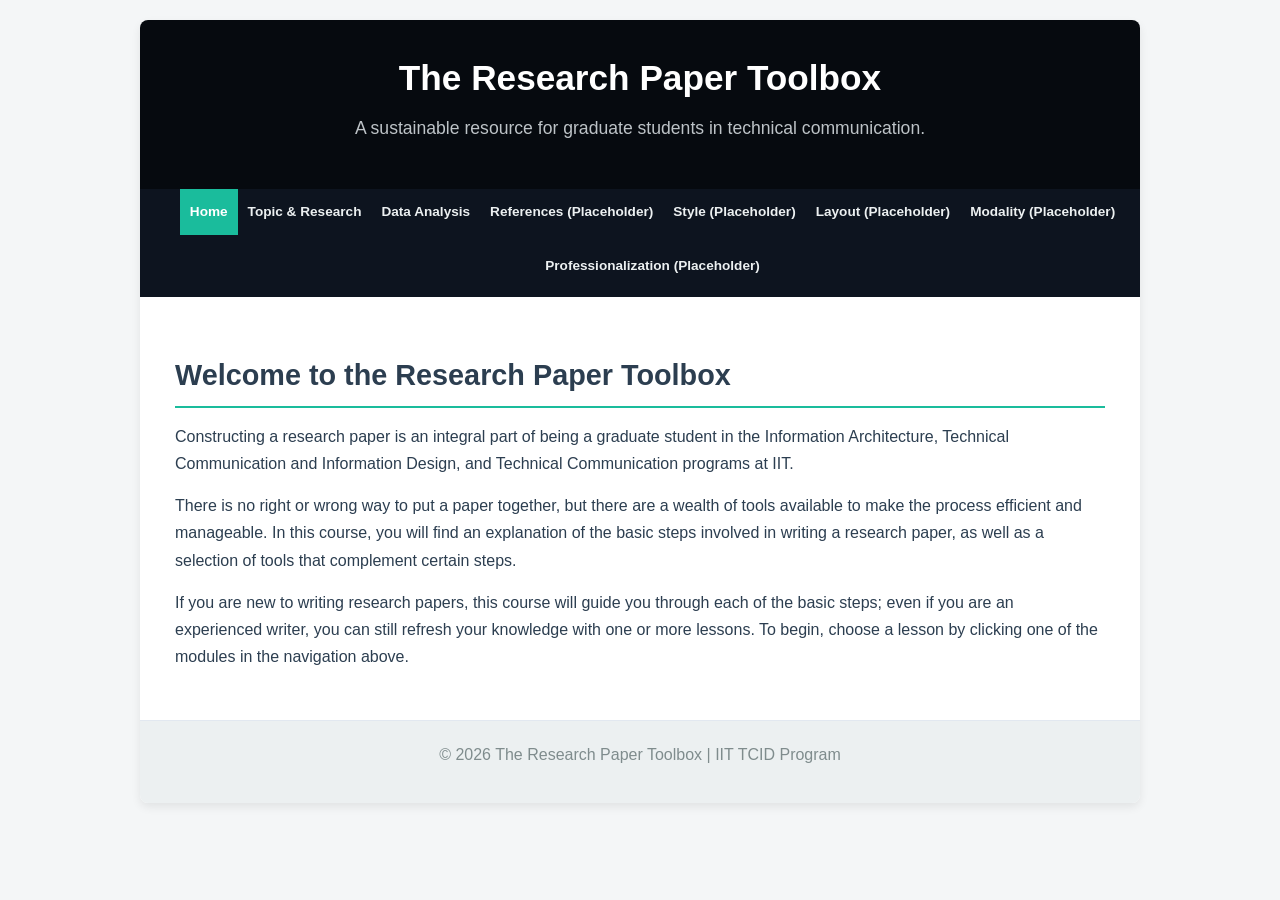
<file: index.html>
<!DOCTYPE html>
<html lang="en">
<head>
    <meta charset="UTF-8">
    <meta name="viewport" content="width=device-width, initial-scale=1.0">
    <title>The Research Paper Toolbox - Home</title>
    <link rel="stylesheet" href="css/styles.css">
</head>
<body>
    <div class="container">
        <header>
            <h1>The Research Paper Toolbox</h1>
            <p>A sustainable resource for graduate students in technical communication.</p>
        </header>

        <nav>
            <ul>
                <li><a href="index.html" class="active">Home</a></li>
                <li><a href="modules/research.html">Topic & Research</a></li>
                <li><a href="modules/data.html">Data Analysis</a></li>
                <li><a href="template.html">References (Placeholder)</a></li>
                <li><a href="template.html">Style (Placeholder)</a></li>
                <li><a href="template.html">Layout (Placeholder)</a></li>
                <li><a href="template.html">Modality (Placeholder)</a></li>
                <li><a href="template.html">Professionalization (Placeholder)</a></li>
            </ul>
        </nav>

        <main>
            <article>
                <h2>Welcome to the Research Paper Toolbox</h2>
                <p>Constructing a research paper is an integral part of being a graduate student in the Information Architecture, Technical Communication and Information Design, and Technical Communication programs at IIT.</p>
                
                <p>There is no right or wrong way to put a paper together, but there are a wealth of tools available to make the process efficient and manageable. In this course, you will find an explanation of the basic steps involved in writing a research paper, as well as a selection of tools that complement certain steps.</p>

                <p>If you are new to writing research papers, this course will guide you through each of the basic steps; even if you are an experienced writer, you can still refresh your knowledge with one or more lessons. To begin, choose a lesson by clicking one of the modules in the navigation above.</p>
            </article>
        </main>

        <footer>
            <p>&copy; 2026 The Research Paper Toolbox | IIT TCID Program</p>
        </footer>
    </div>
</body>
</html>
</file>
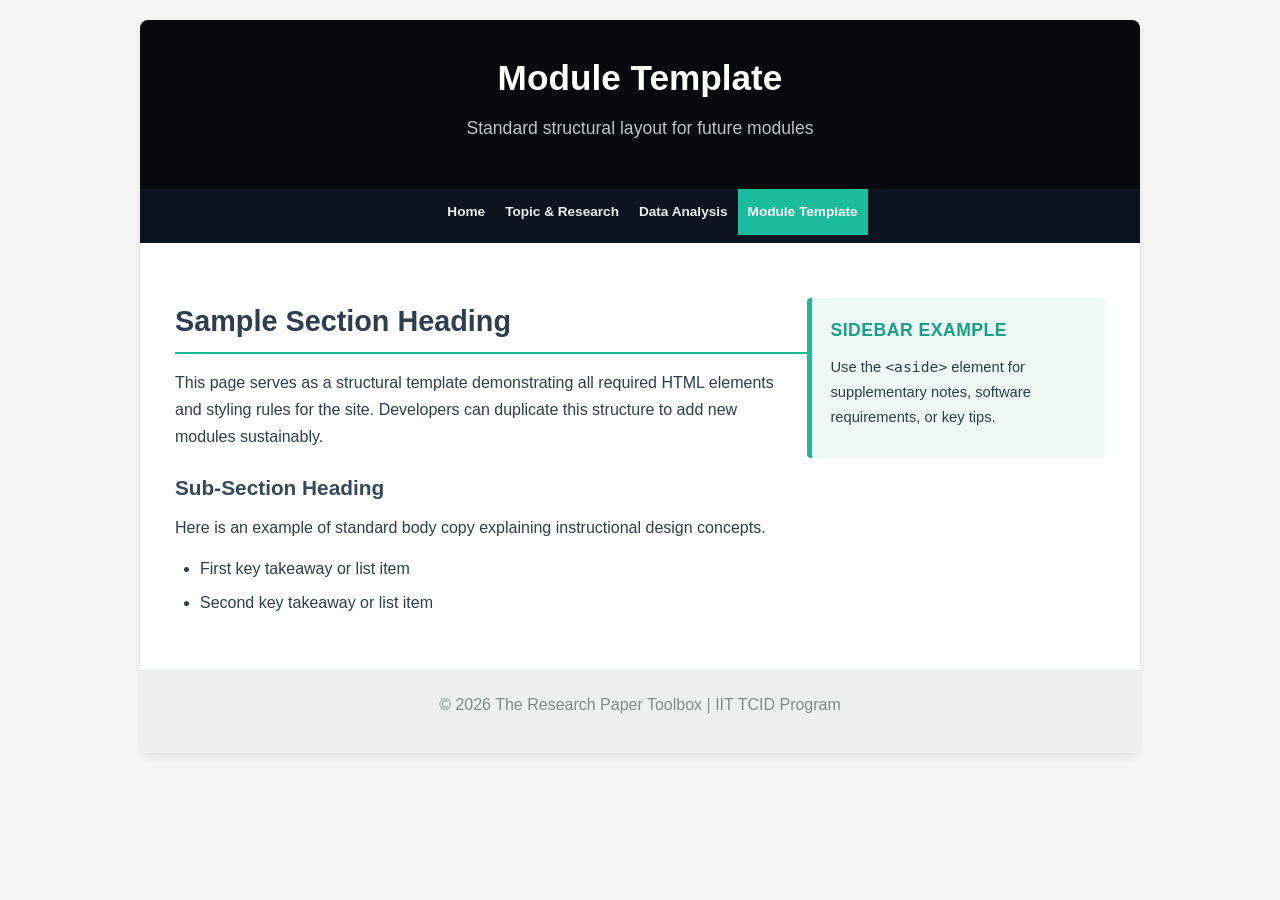
<file: template.html>
<!DOCTYPE html>
<html lang="en">
<head>
    <meta charset="UTF-8">
    <meta name="viewport" content="width=device-width, initial-scale=1.0">
    <title>Module Template - The Research Paper Toolbox</title>
    <link rel="stylesheet" href="css/styles.css">
</head>
<body>
    <div class="container">
        <header>
            <h1>Module Template</h1>
            <p>Standard structural layout for future modules</p>
        </header>

        <nav>
            <ul>
                <li><a href="index.html">Home</a></li>
                <li><a href="modules/research.html">Topic & Research</a></li>
                <li><a href="modules/data.html">Data Analysis</a></li>
                <li><a href="template.html" class="active">Module Template</a></li>
            </ul>
        </nav>

        <main>
            <article>
                <aside>
                    <h4>Sidebar Example</h4>
                    <p>Use the <code>&lt;aside&gt;</code> element for supplementary notes, software requirements, or key tips.</p>
                </aside>

                <h2>Sample Section Heading</h2>
                <p>This page serves as a structural template demonstrating all required HTML elements and styling rules for the site. Developers can duplicate this structure to add new modules sustainably.</p>

                <h3>Sub-Section Heading</h3>
                <p>Here is an example of standard body copy explaining instructional design concepts.</p>
                <ul>
                    <li>First key takeaway or list item</li>
                    <li>Second key takeaway or list item</li>
                </ul>
            </article>
        </main>

        <footer>
            <p>&copy; 2026 The Research Paper Toolbox | IIT TCID Program</p>
        </footer>
    </div>
</body>
</html>
</file>
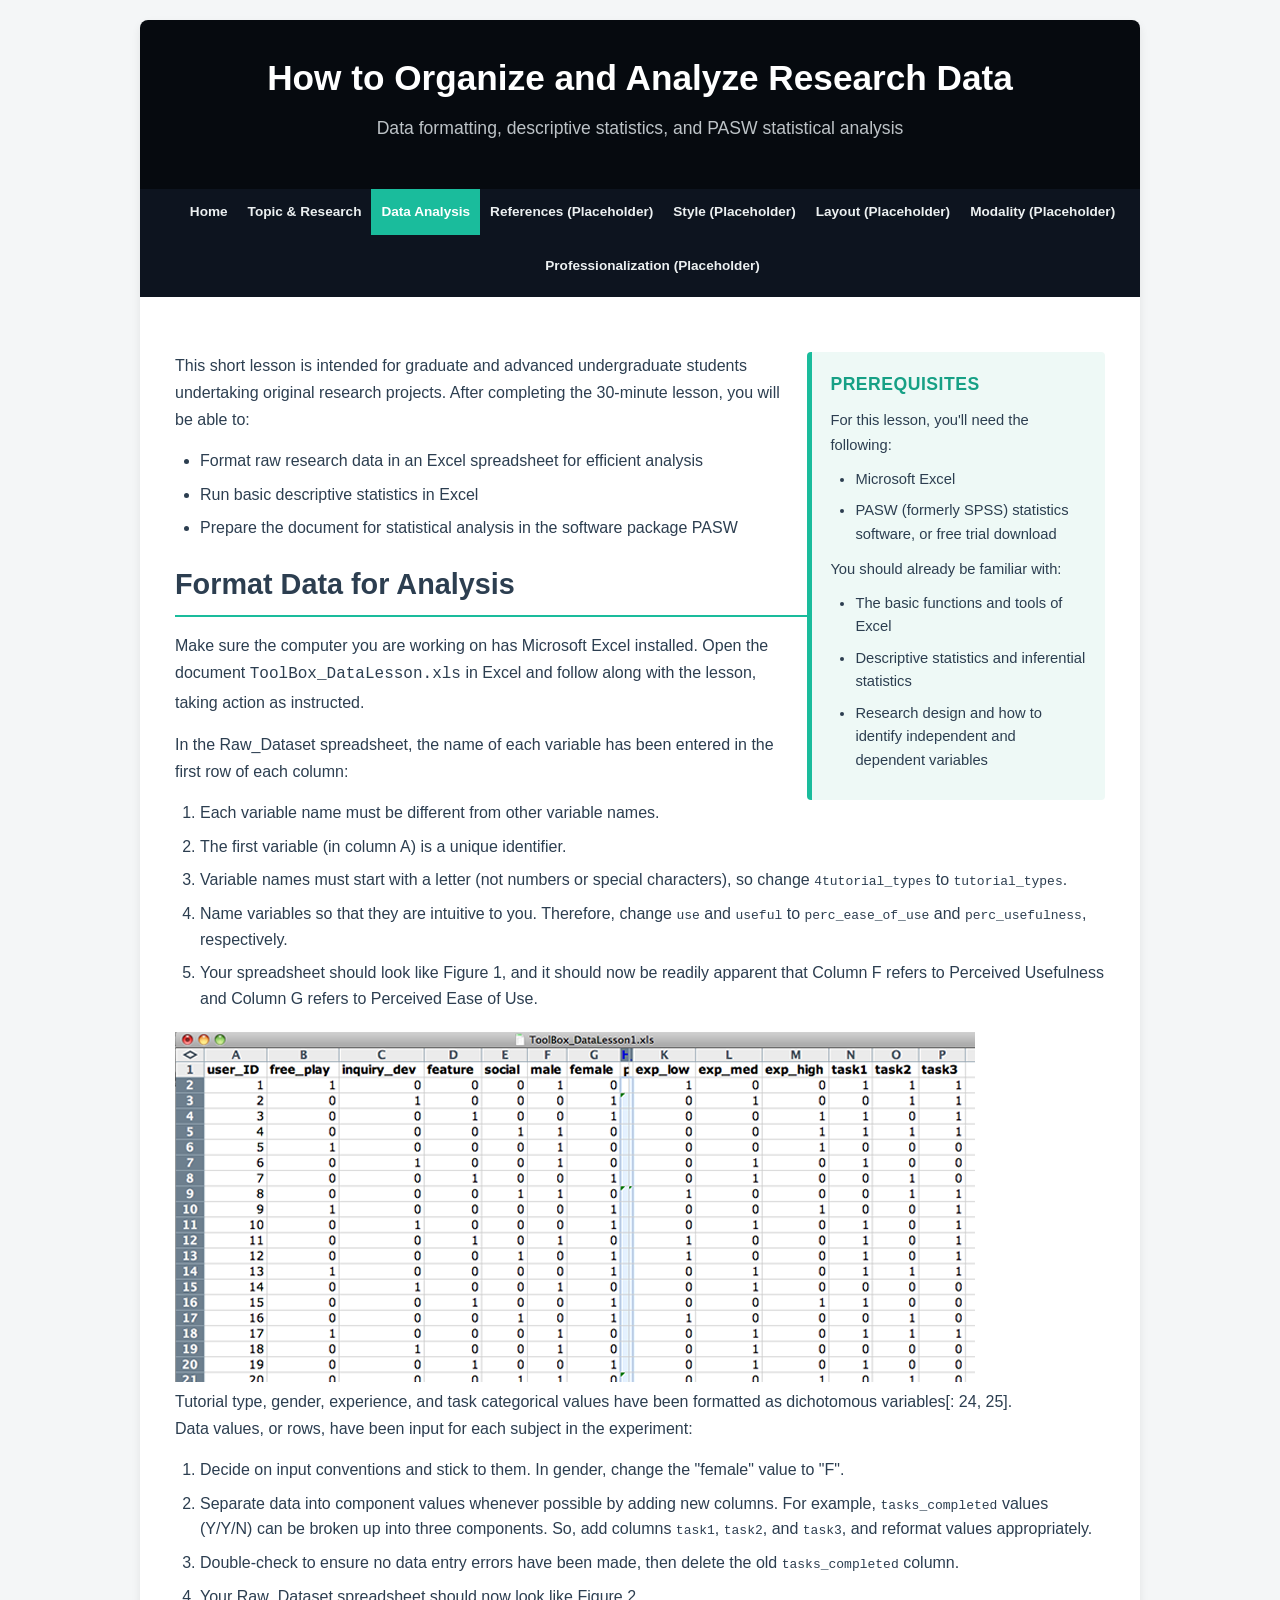
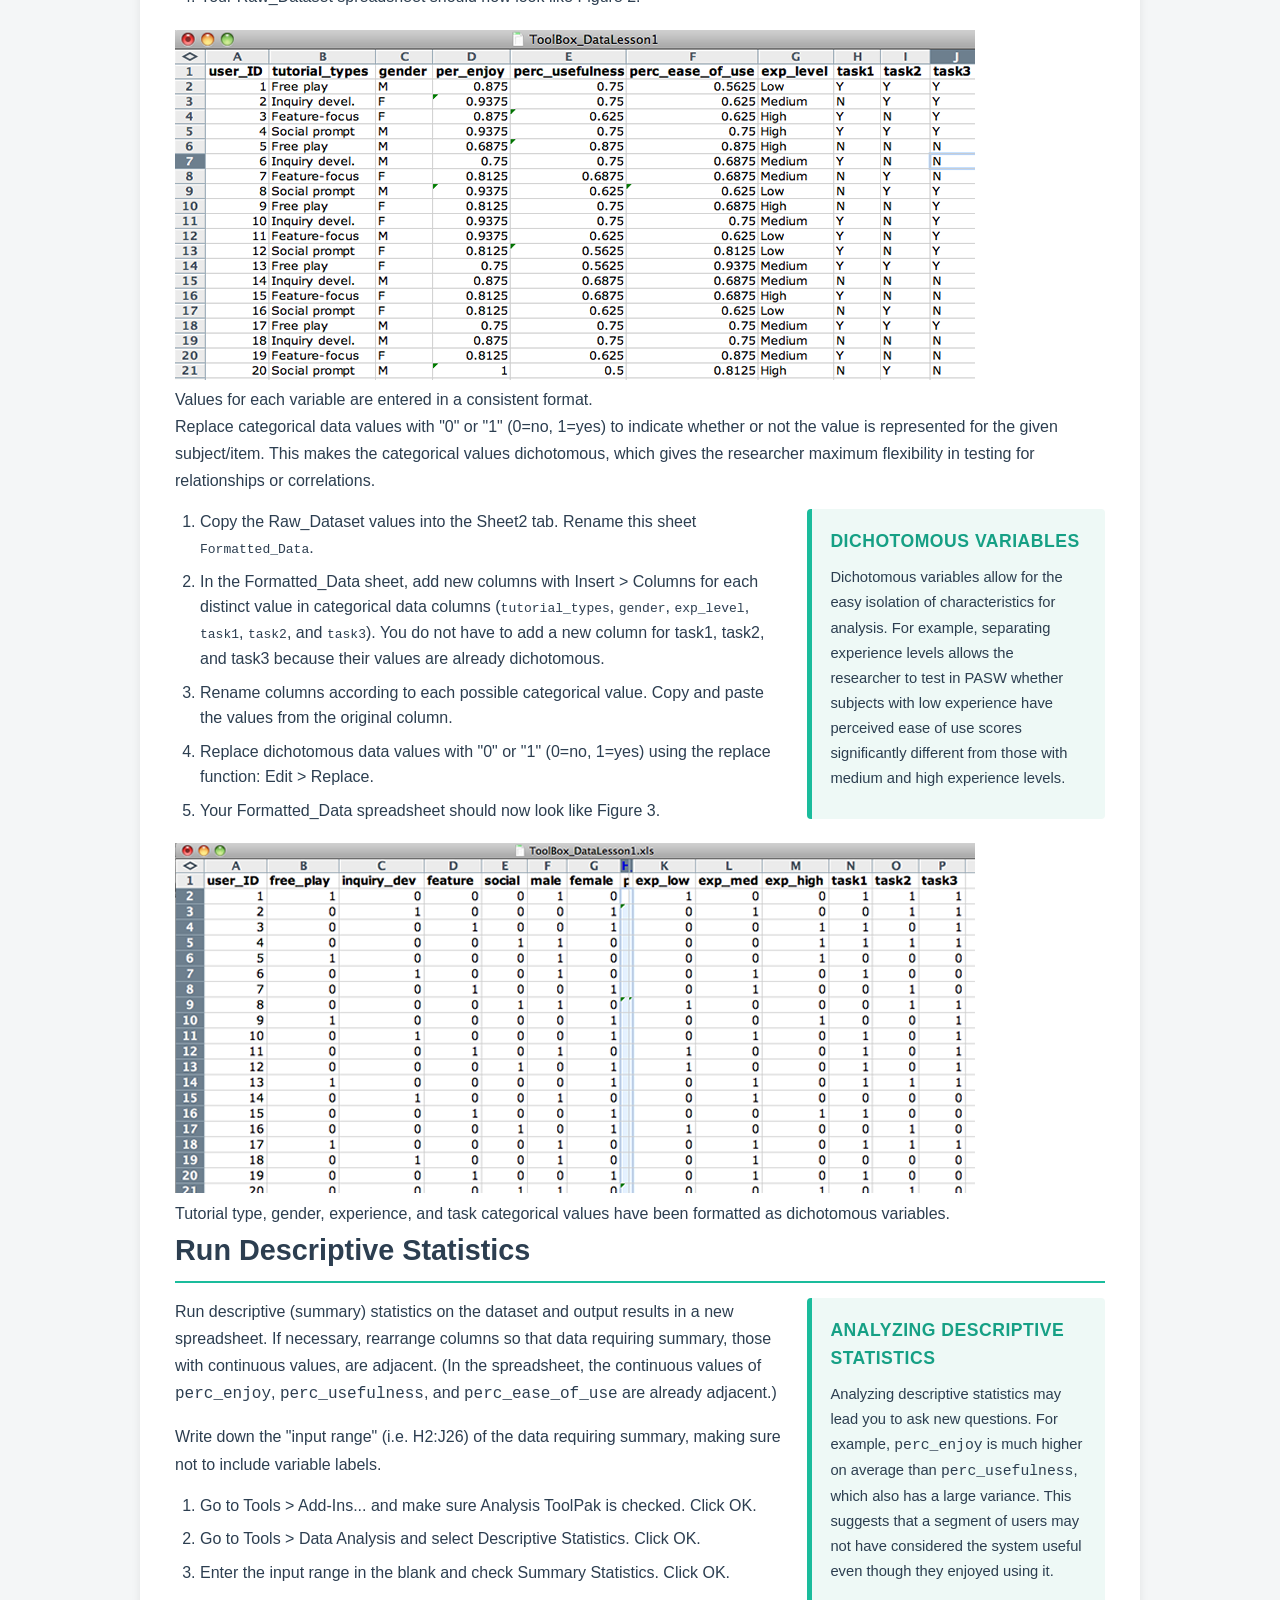
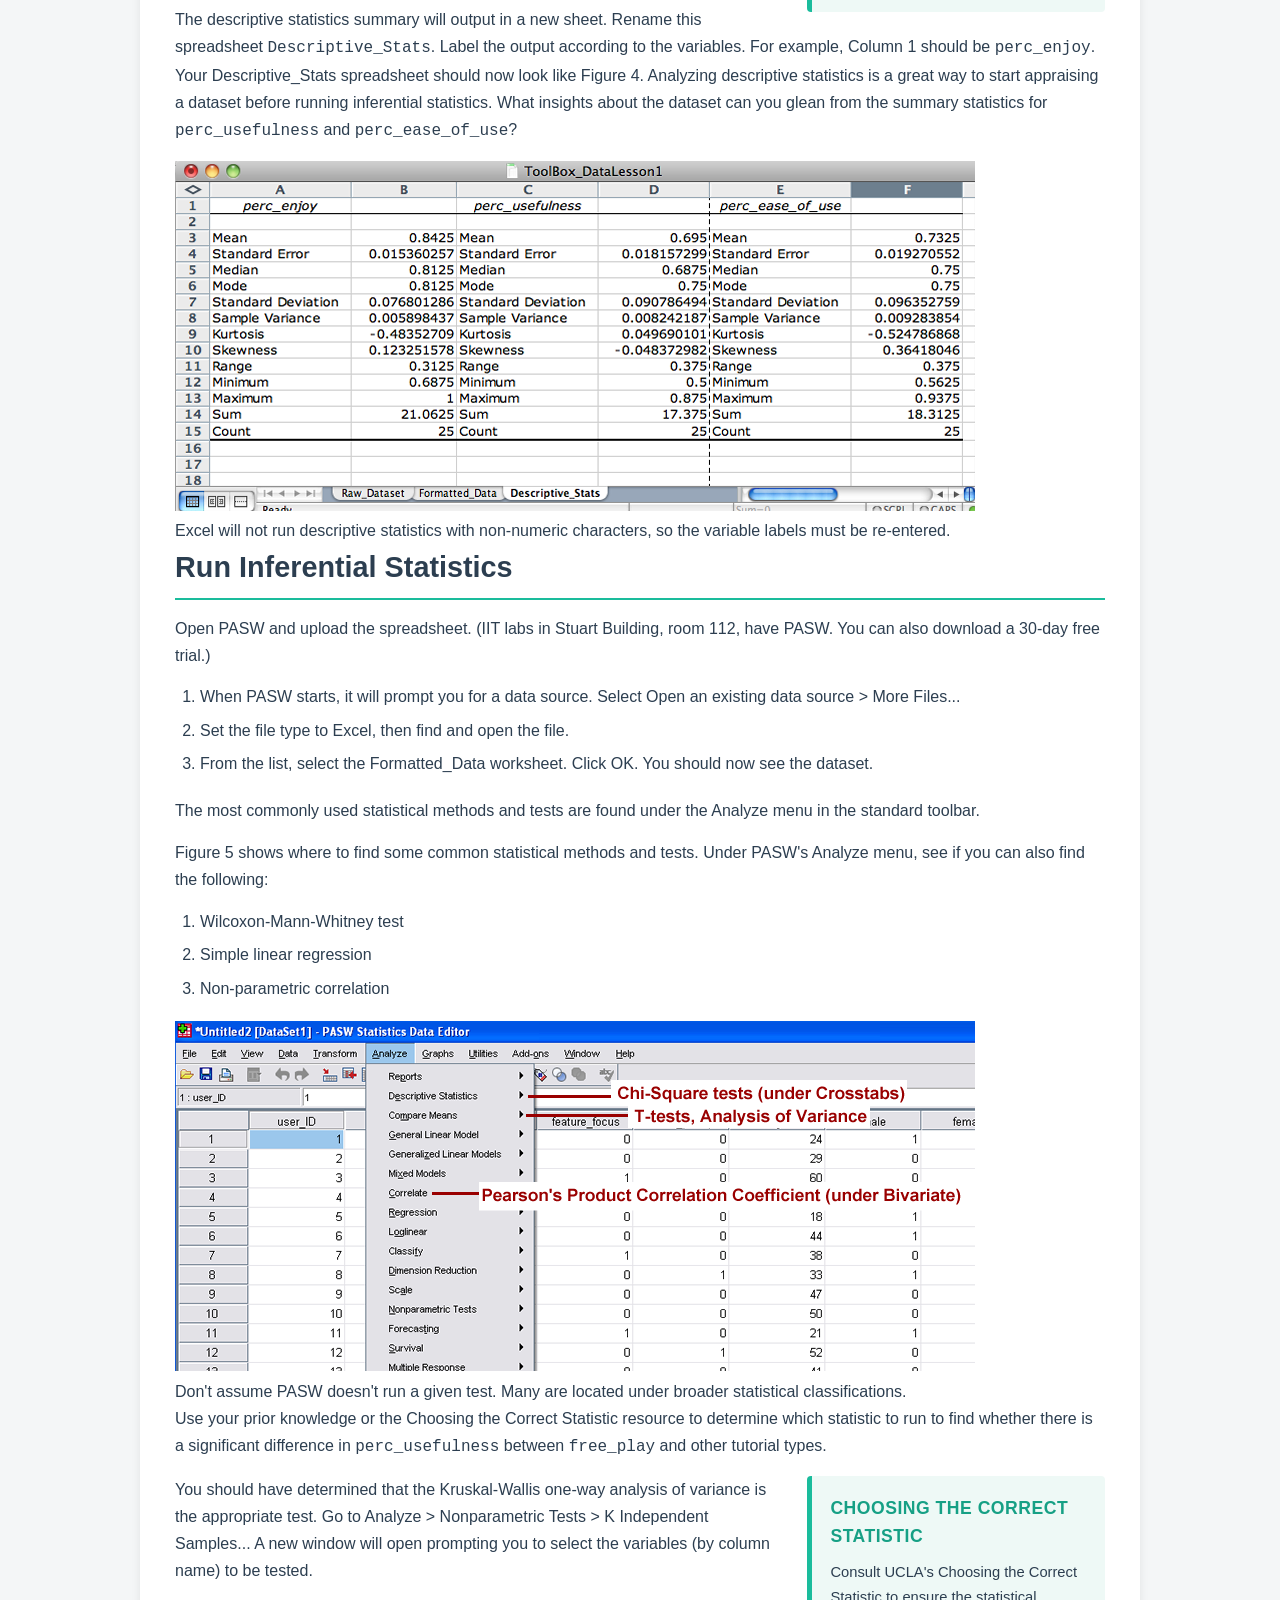
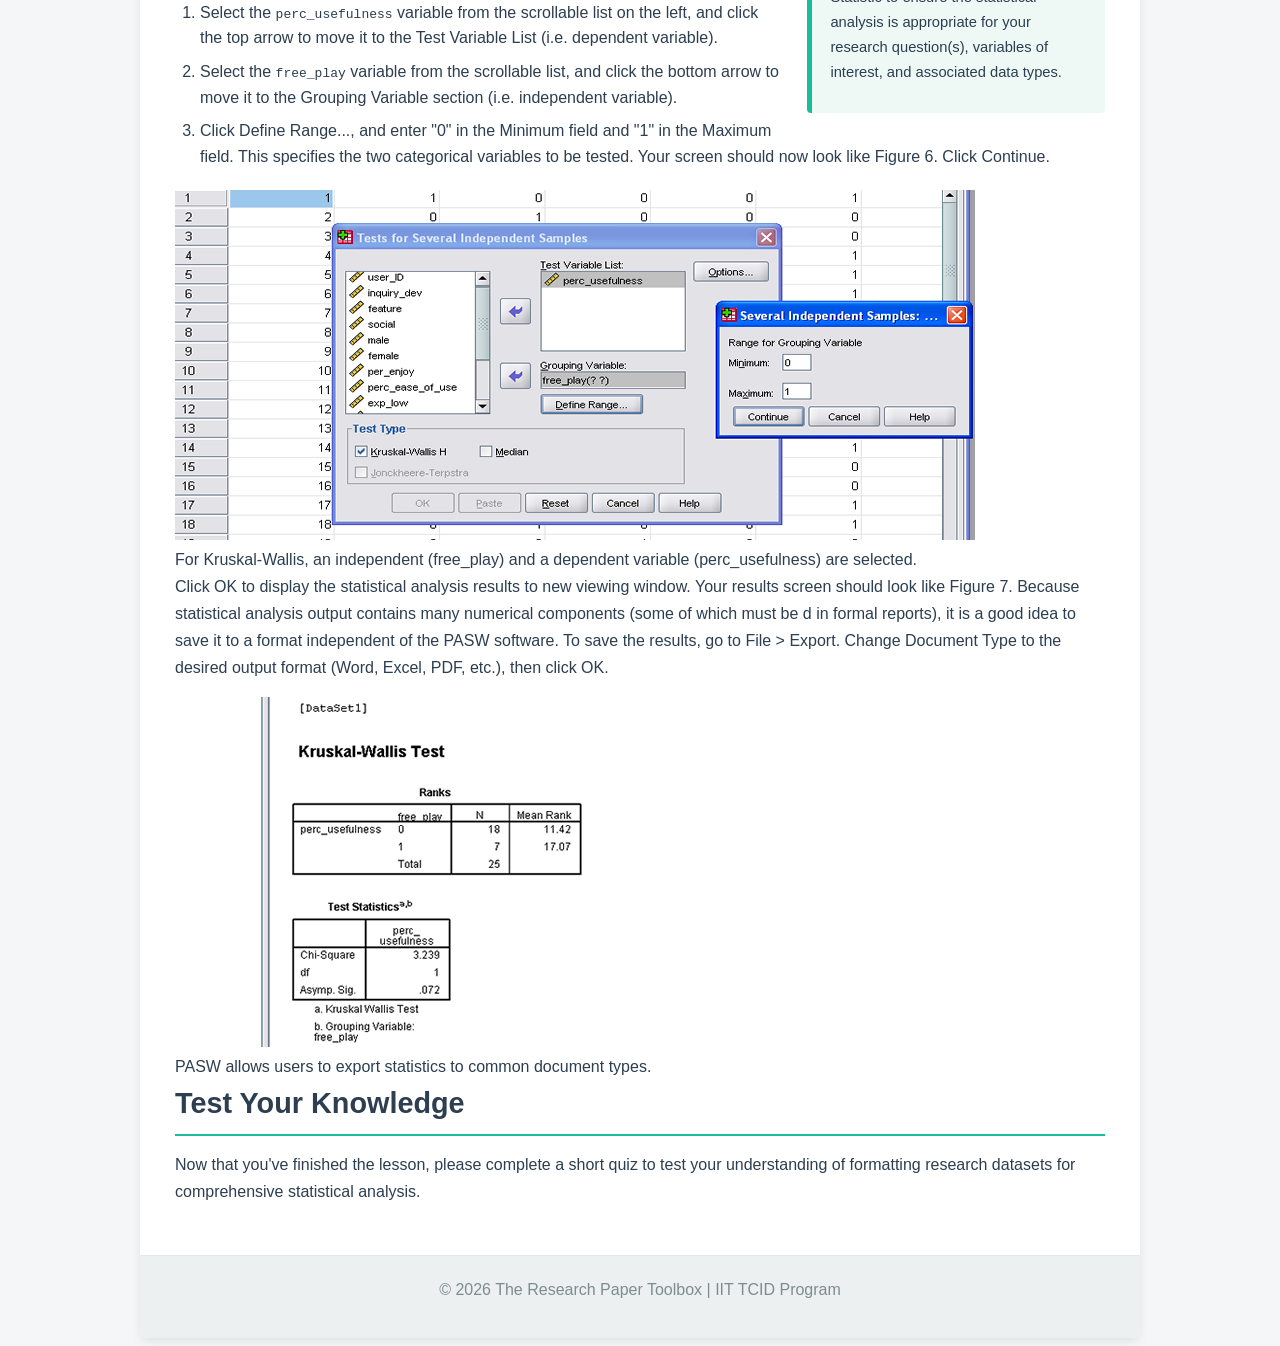
<file: modules/data.html>
<!DOCTYPE html>
<html lang="en">
<head>
    <meta charset="UTF-8">
    <meta name="viewport" content="width=device-width, initial-scale=1.0">
    <title>How to Organize and Analyze Research Data - The Research Paper Toolbox</title>
    <link rel="stylesheet" href="../css/styles.css">
</head>
<body>
    <div class="container">
        <header>
            <h1>How to Organize and Analyze Research Data</h1>
            <p>Data formatting, descriptive statistics, and PASW statistical analysis</p>
        </header>

        <nav>
            <ul>
                <li><a href="../index.html">Home</a></li>
                <li><a href="research.html">Topic & Research</a></li>
                <li><a href="data.html" class="active">Data Analysis</a></li>
                <li><a href="../template.html">References (Placeholder)</a></li>
                <li><a href="../template.html">Style (Placeholder)</a></li>
                <li><a href="../template.html">Layout (Placeholder)</a></li>
                <li><a href="../template.html">Modality (Placeholder)</a></li>
                <li><a href="../template.html">Professionalization (Placeholder)</a></li>
            </ul>
        </nav>

        <main>
            <article>
                <aside>
                    <h4>Prerequisites</h4>
                    <p>For this lesson, you'll need the following:</p>
                    <ul>
                        <li>Microsoft Excel</li>
                        <li>PASW (formerly SPSS) statistics software, or free trial download</li>
                    </ul>
                    <p>You should already be familiar with:</p>
                    <ul>
                        <li>The basic functions and tools of Excel</li>
                        <li>Descriptive statistics and inferential statistics</li>
                        <li>Research design and how to identify independent and dependent variables</li>
                    </ul>
                </aside>

                <p>This short lesson is intended for graduate and advanced undergraduate students undertaking original research projects. After completing the 30-minute lesson, you will be able to:</p>
                <ul>
                    <li>Format raw research data in an Excel spreadsheet for efficient analysis</li>
                    <li>Run basic descriptive statistics in Excel</li>
                    <li>Prepare the document for statistical analysis in the software package PASW</li>
                </ul>

                <h2>Format Data for Analysis</h2>
                <p>Make sure the computer you are working on has Microsoft Excel installed. Open the document <code>ToolBox_DataLesson.xls</code> in Excel and follow along with the lesson, taking action as instructed.</p>
                
                <p>In the Raw_Dataset spreadsheet, the name of each variable has been entered in the first row of each column:</p>
                <ol>
                    <li>Each variable name must be different from other variable names.</li>
                    <li>The first variable (in column A) is a unique identifier.</li>
                    <li>Variable names must start with a letter (not numbers or special characters), so change <code>4tutorial_types</code> to <code>tutorial_types</code>.</li>
                    <li>Name variables so that they are intuitive to you. Therefore, change <code>use</code> and <code>useful</code> to <code>perc_ease_of_use</code> and <code>perc_usefulness</code>, respectively.</li>
                    <li>Your spreadsheet should look like Figure 1, and it should now be readily apparent that Column F refers to Perceived Usefulness and Column G refers to Perceived Ease of Use.</li>
                </ol>

                <figure>
                    <img src="../images/datalesson_fig3.png" alt="Spreadsheet showing formatted categorical and continuous variables">
                    <figcaption>Tutorial type, gender, experience, and task categorical values have been formatted as dichotomous variables[: 24, 25].</figcaption>
                </figure>

                <p>Data values, or rows, have been input for each subject in the experiment:</p>
                <ol>
                    <li>Decide on input conventions and stick to them. In gender, change the "female" value to "F".</li>
                    <li>Separate data into component values whenever possible by adding new columns. For example, <code>tasks_completed</code> values (Y/Y/N) can be broken up into three components. So, add columns <code>task1</code>, <code>task2</code>, and <code>task3</code>, and reformat values appropriately.</li>
                    <li>Double-check to ensure no data entry errors have been made, then delete the old <code>tasks_completed</code> column.</li>
                    <li>Your Raw_Dataset spreadsheet should now look like Figure 2.</li>
                </ol>

                <figure>
                    <img src="../images/datalesson_fig2.png" alt="Raw dataset spreadsheet showing consistent data entry formats">
                    <figcaption>Values for each variable are entered in a consistent format.</figcaption>
                </figure>

                <p>Replace categorical data values with "0" or "1" (0=no, 1=yes) to indicate whether or not the value is represented for the given subject/item. This makes the categorical values dichotomous, which gives the researcher maximum flexibility in testing for relationships or correlations.</p>

                <aside>
                    <h4>Dichotomous Variables</h4>
                    <p>Dichotomous variables allow for the easy isolation of characteristics for analysis. For example, separating experience levels allows the researcher to test in PASW whether subjects with low experience have perceived ease of use scores significantly different from those with medium and high experience levels.</p>
                </aside>

                <ol>
                    <li>Copy the Raw_Dataset values into the Sheet2 tab. Rename this sheet <code>Formatted_Data</code>.</li>
                    <li>In the Formatted_Data sheet, add new columns with Insert > Columns for each distinct value in categorical data columns (<code>tutorial_types</code>, <code>gender</code>, <code>exp_level</code>, <code>task1</code>, <code>task2</code>, and <code>task3</code>). You do not have to add a new column for task1, task2, and task3 because their values are already dichotomous.</li>
                    <li>Rename columns according to each possible categorical value. Copy and paste the values from the original column.</li>
                    <li>Replace dichotomous data values with "0" or "1" (0=no, 1=yes) using the replace function: Edit > Replace.</li>
                    <li>Your Formatted_Data spreadsheet should now look like Figure 3.</li>
                </ol>

                <figure>
                    <img src="../images/datalesson_fig3.png" alt="Formatted data spreadsheet with dichotomous columns">
                    <figcaption>Tutorial type, gender, experience, and task categorical values have been formatted as dichotomous variables.</figcaption>
                </figure>

                <h2>Run Descriptive Statistics</h2>

                <aside>
                    <h4>Analyzing Descriptive Statistics</h4>
                    <p>Analyzing descriptive statistics may lead you to ask new questions. For example, <code>perc_enjoy</code> is much higher on average than <code>perc_usefulness</code>, which also has a large variance. This suggests that a segment of users may not have considered the system useful even though they enjoyed using it.</p>
                </aside>

                <p>Run descriptive (summary) statistics on the dataset and output results in a new spreadsheet. If necessary, rearrange columns so that data requiring summary, those with continuous values, are adjacent. (In the spreadsheet, the continuous values of <code>perc_enjoy</code>, <code>perc_usefulness</code>, and <code>perc_ease_of_use</code> are already adjacent.)</p>
                
                <p>Write down the "input range" (i.e. H2:J26) of the data requiring summary, making sure not to include variable labels.</p>
                <ol>
                    <li>Go to Tools > Add-Ins... and make sure Analysis ToolPak is checked. Click OK.</li>
                    <li>Go to Tools > Data Analysis and select Descriptive Statistics. Click OK.</li>
                    <li>Enter the input range in the blank and check Summary Statistics. Click OK.</li>
                </ol>

                <p>The descriptive statistics summary will output in a new sheet. Rename this spreadsheet <code>Descriptive_Stats</code>. Label the output according to the variables. For example, Column 1 should be <code>perc_enjoy</code>. Your Descriptive_Stats spreadsheet should now look like Figure 4. Analyzing descriptive statistics is a great way to start appraising a dataset before running inferential statistics. What insights about the dataset can you glean from the summary statistics for <code>perc_usefulness</code> and <code>perc_ease_of_use</code>?</p>

                <figure>
                    <img src="../images/datalesson_fig4.png" alt="Descriptive statistics summary output in Excel">
                    <figcaption>Excel will not run descriptive statistics with non-numeric characters, so the variable labels must be re-entered.</figcaption>
                </figure>

                <h2>Run Inferential Statistics</h2>
                <p>Open PASW and upload the spreadsheet. (IIT labs in Stuart Building, room 112, have PASW. You can also download a 30-day free trial.)</p>
                
                <ol>
                    <li>When PASW starts, it will prompt you for a data source. Select Open an existing data source > More Files...</li>
                    <li>Set the file type to Excel, then find and open the file.</li>
                    <li>From the list, select the Formatted_Data worksheet. Click OK. You should now see the dataset.</li>
                </ol>

                <p>The most commonly used statistical methods and tests are found under the Analyze menu in the standard toolbar.</p>
                
                <p>Figure 5 shows where to find some common statistical methods and tests. Under PASW's Analyze menu, see if you can also find the following:</p>
                <ol>
                    <li>Wilcoxon-Mann-Whitney test</li>
                    <li>Simple linear regression</li>
                    <li>Non-parametric correlation</li>
                </ol>

                <figure>
                    <img src="../images/datalesson_fig5.png" alt="PASW analyze menu screenshot">
                    <figcaption>Don't assume PASW doesn't run a given test. Many are located under broader statistical classifications.</figcaption>
                </figure>

                <p>Use your prior knowledge or the Choosing the Correct Statistic resource to determine which statistic to run to find whether there is a significant difference in <code>perc_usefulness</code> between <code>free_play</code> and other tutorial types.</p>

                <aside>
                    <h4>Choosing the Correct Statistic</h4>
                    <p>Consult UCLA's Choosing the Correct Statistic to ensure the statistical analysis is appropriate for your research question(s), variables of interest, and associated data types.</p>
                </aside>

                <p>You should have determined that the Kruskal-Wallis one-way analysis of variance is the appropriate test. Go to Analyze > Nonparametric Tests > K Independent Samples... A new window will open prompting you to select the variables (by column name) to be tested.</p>
                
                <ol>
                    <li>Select the <code>perc_usefulness</code> variable from the scrollable list on the left, and click the top arrow to move it to the Test Variable List (i.e. dependent variable).</li>
                    <li>Select the <code>free_play</code> variable from the scrollable list, and click the bottom arrow to move it to the Grouping Variable section (i.e. independent variable).</li>
                    <li>Click Define Range..., and enter "0" in the Minimum field and "1" in the Maximum field. This specifies the two categorical variables to be tested. Your screen should now look like Figure 6. Click Continue.</li>
                </ol>

                <figure>
                    <img src="../images/datalesson_fig6.png" alt="PASW Kruskal-Wallis dialog window">
                    <figcaption>For Kruskal-Wallis, an independent (free_play) and a dependent variable (perc_usefulness) are selected.</figcaption>
                </figure>

                <p>Click OK to display the statistical analysis results to new viewing window. Your results screen should look like Figure 7. Because statistical analysis output contains many numerical components (some of which must be d in formal reports), it is a good idea to save it to a format independent of the PASW software. To save the results, go to File > Export. Change Document Type to the desired output format (Word, Excel, PDF, etc.), then click OK.</p>

                <figure>
                    <img src="../images/datalesson_fig7.png" alt="PASW output window showing Kruskal-Wallis test results">
                    <figcaption>PASW allows users to export statistics to common document types.</figcaption>
                </figure>

                <h2>Test Your Knowledge</h2>
                <p>Now that you've finished the lesson, please complete a short quiz to test your understanding of formatting research datasets for comprehensive statistical analysis.</p>
            </article>
        </main>

        <footer>
            <p>&copy; 2026 The Research Paper Toolbox | IIT TCID Program</p>
        </footer>
    </div>
</body>
</html>
</file>
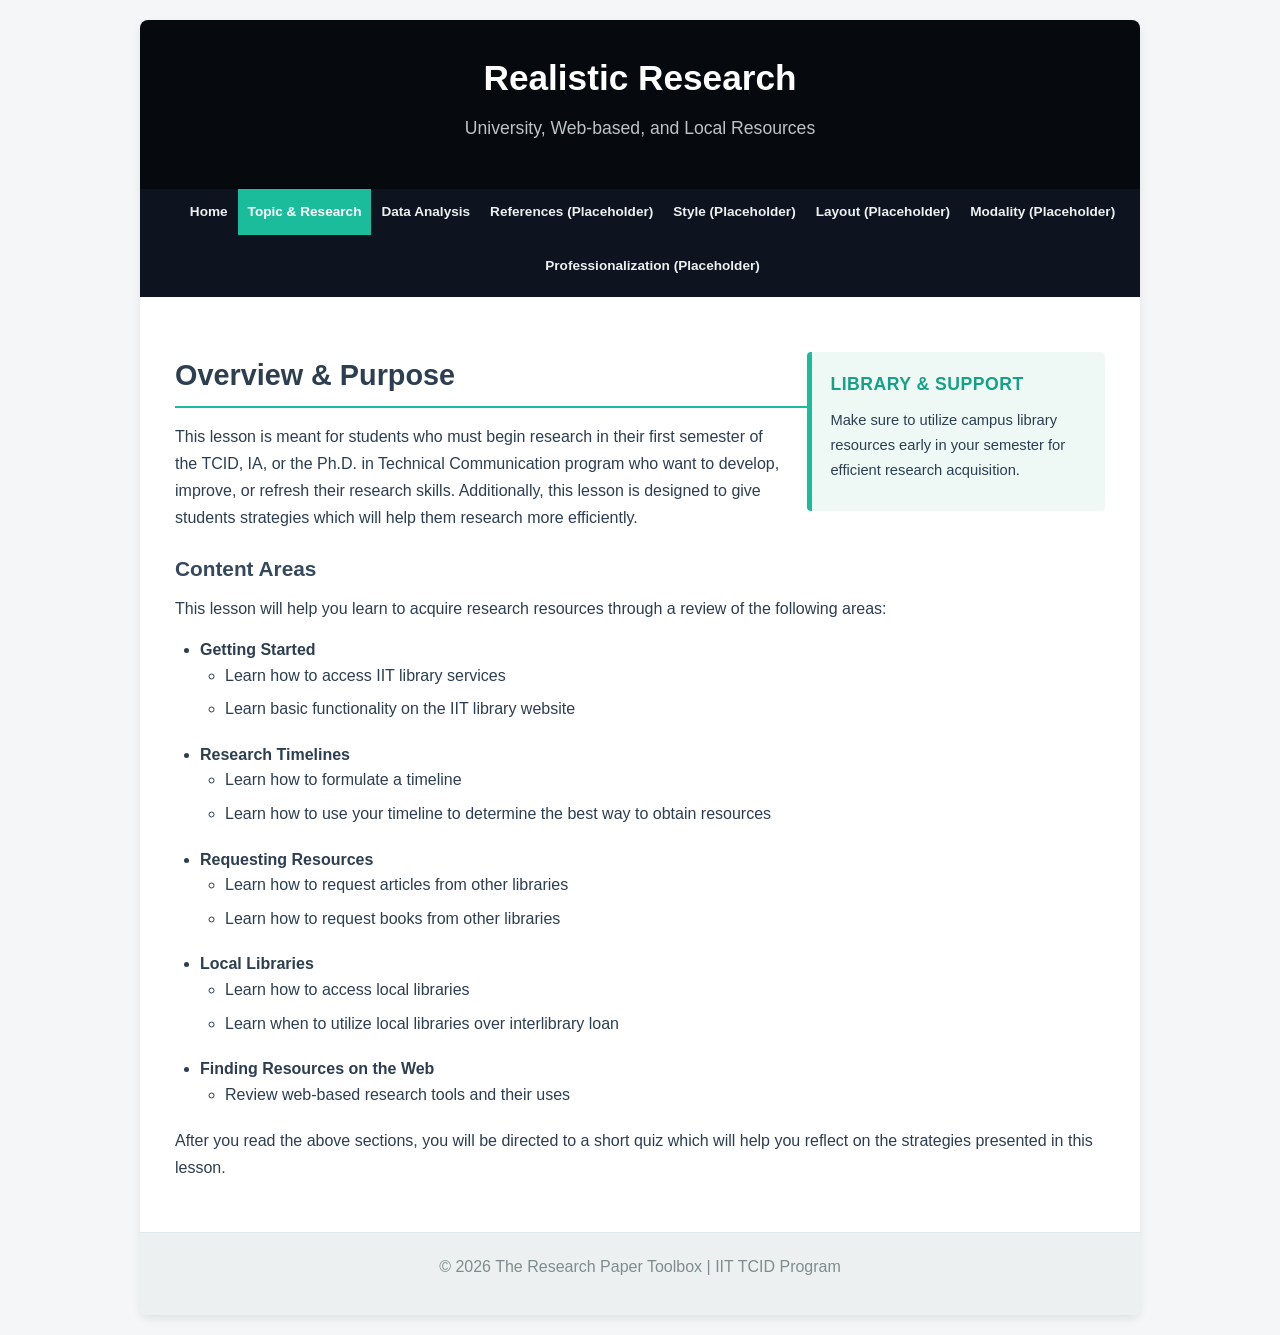
<file: modules/research.html>
<!DOCTYPE html>
<html lang="en">
<head>
    <meta charset="UTF-8">
    <meta name="viewport" content="width=device-width, initial-scale=1.0">
    <title>Realistic Research: University, Web-based, and Local Resources</title>
    <link rel="stylesheet" href="../css/styles.css">
</head>
<body>
    <div class="container">
        <header>
            <h1>Realistic Research</h1>
            <p>University, Web-based, and Local Resources</p>
        </header>

        <nav>
            <ul>
                <li><a href="../index.html">Home</a></li>
                <li><a href="research.html" class="active">Topic & Research</a></li>
                <li><a href="data.html">Data Analysis</a></li>
                <li><a href="../template.html">References (Placeholder)</a></li>
                <li><a href="../template.html">Style (Placeholder)</a></li>
                <li><a href="../template.html">Layout (Placeholder)</a></li>
                <li><a href="../template.html">Modality (Placeholder)</a></li>
                <li><a href="../template.html">Professionalization (Placeholder)</a></li>
            </ul>
        </nav>

        <main>
            <article>
                <aside>
                    <h4>Library & Support</h4>
                    <p>Make sure to utilize campus library resources early in your semester for efficient research acquisition.</p>
                </aside>

                <h2>Overview & Purpose</h2>
                <p>This lesson is meant for students who must begin research in their first semester of the TCID, IA, or the Ph.D. in Technical Communication program who want to develop, improve, or refresh their research skills. Additionally, this lesson is designed to give students strategies which will help them research more efficiently.</p>

                <h3>Content Areas</h3>
                <p>This lesson will help you learn to acquire research resources through a review of the following areas:</p>
                <ul>
                    <li><strong>Getting Started</strong>
                        <ul>
                            <li>Learn how to access IIT library services</li>
                            <li>Learn basic functionality on the IIT library website</li>
                        </ul>
                    </li>
                    <li><strong>Research Timelines</strong>
                        <ul>
                            <li>Learn how to formulate a timeline</li>
                            <li>Learn how to use your timeline to determine the best way to obtain resources</li>
                        </ul>
                    </li>
                    <li><strong>Requesting Resources</strong>
                        <ul>
                            <li>Learn how to request articles from other libraries</li>
                            <li>Learn how to request books from other libraries</li>
                        </ul>
                    </li>
                    <li><strong>Local Libraries</strong>
                        <ul>
                            <li>Learn how to access local libraries</li>
                            <li>Learn when to utilize local libraries over interlibrary loan</li>
                        </ul>
                    </li>
                    <li><strong>Finding Resources on the Web</strong>
                        <ul>
                            <li>Review web-based research tools and their uses</li>
                        </ul>
                    </li>
                </ul>

                <p>After you read the above sections, you will be directed to a short quiz which will help you reflect on the strategies presented in this lesson.</p>
            </article>
        </main>

        <footer>
            <p>&copy; 2026 The Research Paper Toolbox | IIT TCID Program</p>
        </footer>
    </div>
</body>
</html>
</file>
<file: css/styles.css>
/* ==========================================================================
   The Research Paper Toolbox - Global Stylesheet
   COM 421 Sustainable Information Structure
   ========================================================================== */

* {
    box-init: border-box;
    margin: 0;
    padding: 0;
    box-sizing: border-box;
}

body {
    font-family: Arial, Helvetica, sans-serif;
    line-height: 1.6;
    color: #2c3e50;
    background-color: #f4f6f7;
    padding: 20px;
}

.container {
    max-width: 1000px;
    margin: 0 auto;
    background-color: #ffffff;
    box-shadow: 0 4px 10px rgba(0, 0, 0, 0.08);
    border-radius: 8px;
    overflow: hidden;
}

header {
    background-color: #060A0F;
    color: #ffffff;
    padding: 30px 20px;
    text-align: center;
}

header h1 {
    font-size: 2.2rem;
    margin-bottom: 8px;
}

header p {
    font-size: 1.1rem;
    color: #bdc3c7;
}

nav {
    background-color: #0D141F;
}

nav ul {
    list-style: none;
    display: flex;
    flex-wrap: wrap;
    justify-content: center;
}

nav ul li a {
    display: block;
    color: #ecf0f1;
    text-decoration: none;
    padding: 12px 10px;
    font-weight: bold;
    font-size: 0.85rem;
    transition: background-color 0.2s ease;
}

nav ul li a:hover,
nav ul li a:focus,
nav ul li a.active {
    background-color: #1abc9c;
    color: #ffffff;
}

main {
    padding: 35px;
}

h2 {
    font-size: 1.8rem;
    color: #2c3e50;
    margin-bottom: 15px;
    border-bottom: 2px solid #1abc9c;
    padding-bottom: 8px;
}

h3 {
    font-size: 1.3rem;
    color: #34495e;
    margin: 20px 0 10px 0;
}

p {
    margin-bottom: 15px;
    font-size: 1rem;
    line-height: 1.7;
}

ul, ol {
    margin: 0 0 20px 25px;
}

li {
    margin-bottom: 8px;
}

aside {
    float: right;
    width: 32%;
    background-color: #eef9f6;
    border-left: 5px solid #1abc9c;
    padding: 18px;
    margin: 0 0 20px 25px;
    border-radius: 4px;
}

aside h4 {
    color: #16a085;
    font-size: 1.1rem;
    margin-bottom: 10px;
    text-transform: uppercase;
    letter-spacing: 0.5px;
}

aside p, aside ul {
    font-size: 0.92rem;
    margin-bottom: 10px;
}

footer {
    background-color: #ecf0f1;
    text-align: center;
    padding: 20px;
    font-size: 0.9rem;
    color: #7f8c8d;
    border-top: 1px solid #e2e8f0;
}
</file>
